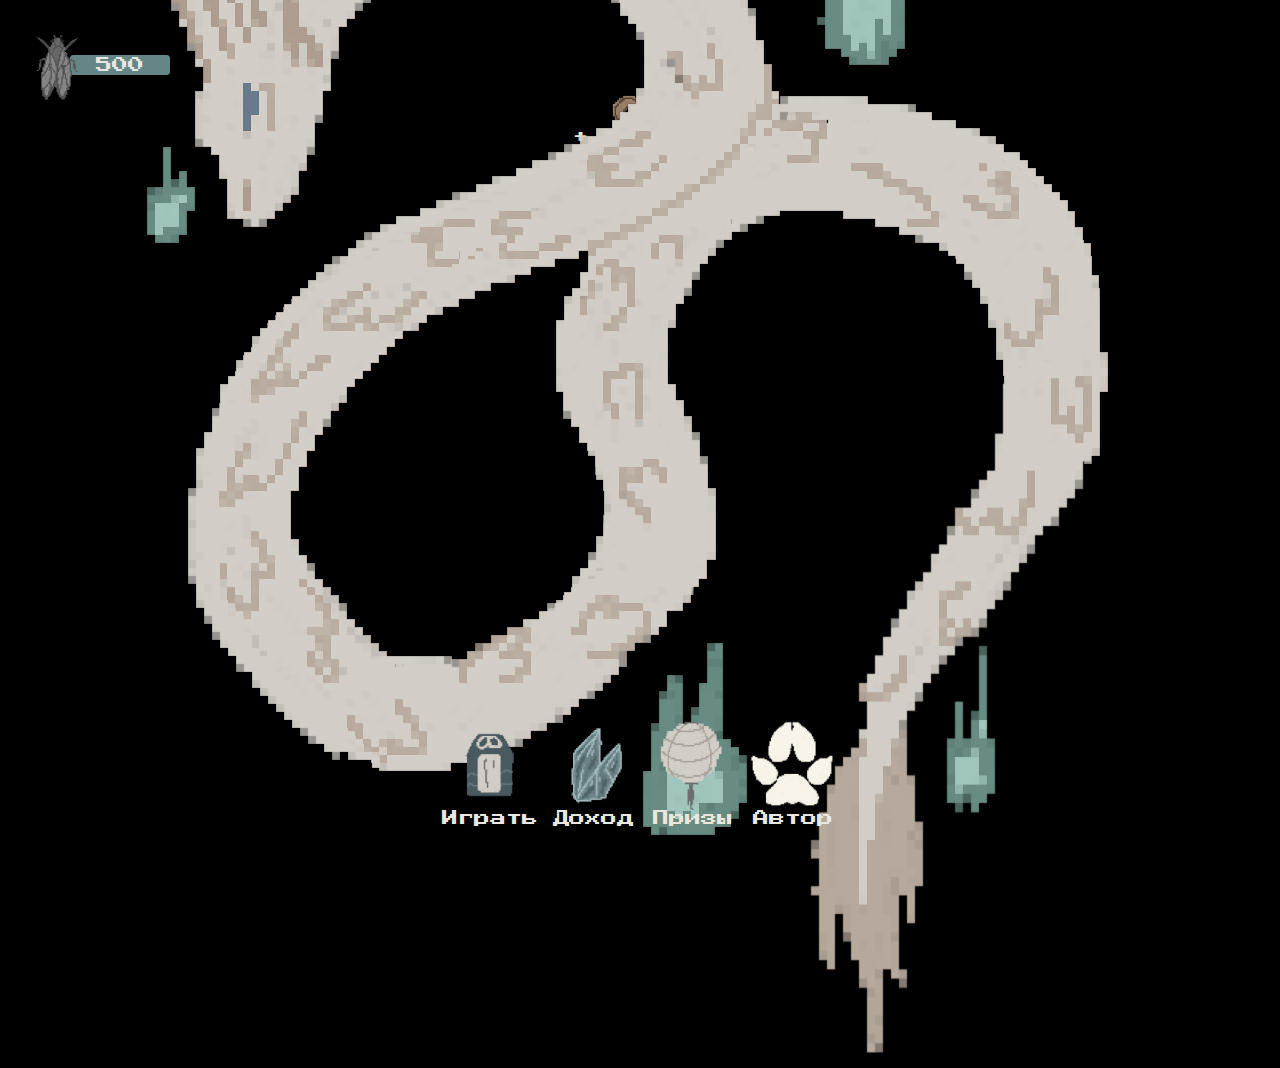
<file: index.html>
<!DOCTYPE html>
<html lang="en">
	<head>
		<meta charset="UTF-8" />
		<meta name="viewport" content="width=device-width, initial-scale=1.0" />
		<title>Document</title>
		<link rel="stylesheet" href="style.css" />
	</head>
	<body class="bodyIndex">
		<div class="scorePanel">
			<div class="topScorePanel">
				<div class="energy">
					<img src="pngcicada.png" />
					<div id="energyBox">
						<div id="energyFill"></div>
						<span id="energyText">500</span>
					</div>
				</div>
			</div>
			<div class="centreScorePanel">
				<img src="pngcoin.png" />
				<span id="score">0</span>
			</div>
			<div class="bottomScorePanel">
				<p>+ <span id="scoreInHour">0</span> в час</p>
			</div>
		</div>
		<div class="objectPanel">
			<img src="pngdragon.png" />
		</div>
		<div class="menuPanel">
			<a href="#" class="menuText">
				<div class="menuButton">
					<img src="pngtalisman.png" />
					<p>Играть</p>
				</div></a
			>
			<a href="#" class="menuText">
				<div class="menuButton">
					<img src="pngcrystal.png" />
					<p>Доход</p>
				</div></a
			>
			<a href="#" class="menuText">
				<div class="menuButton">
					<img src="pnglantern.png" />
					<p>Призы</p>
				</div></a
			>
			<a href="#" class="menuText">
				<div class="menuButton">
					<img src="pngpaw.png" />
					<p>Автор</p>
				</div></a
			>
		</div>
	</body>
</html>
</file>
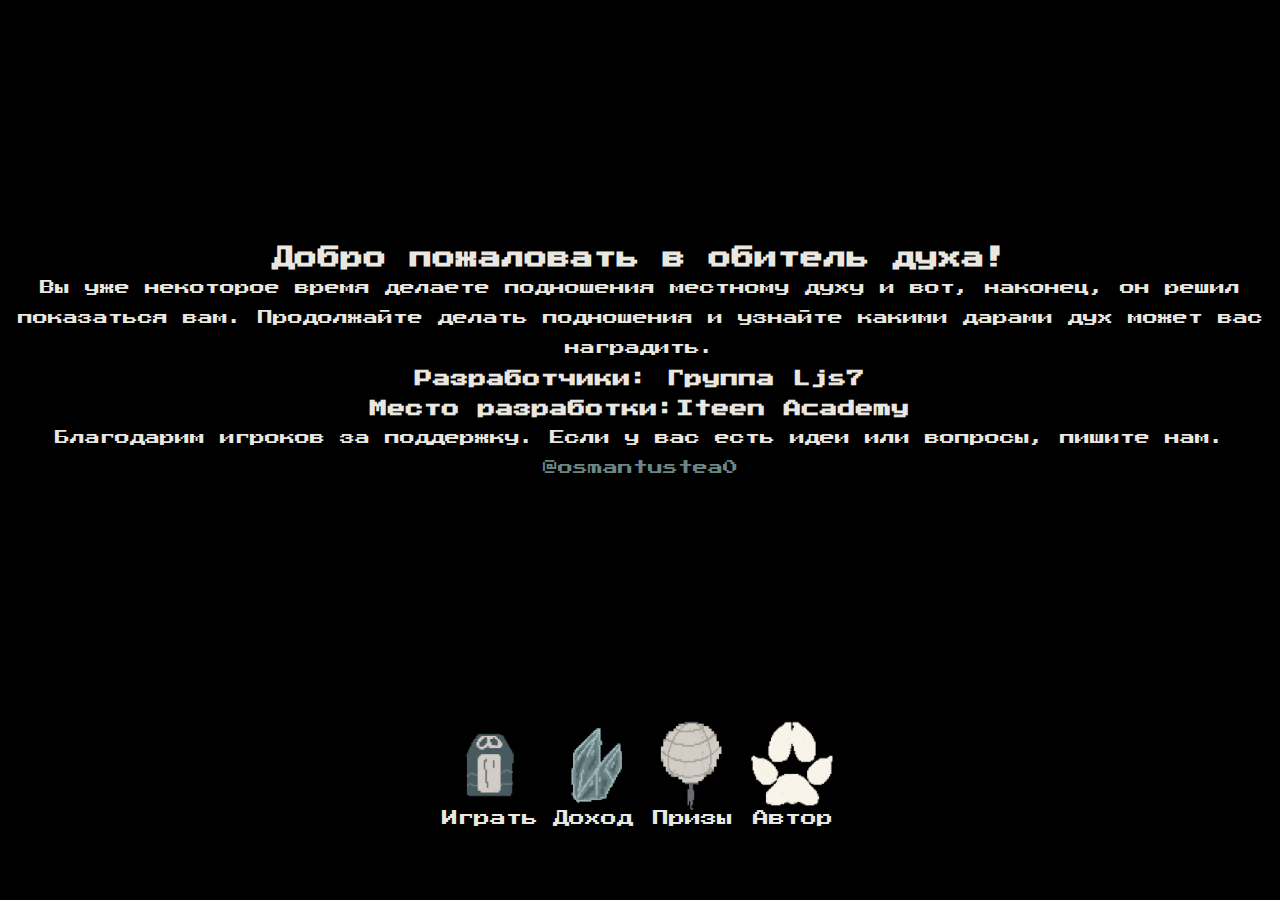
<file: author.html>
<!DOCTYPE html>
<html lang="en">
	<head>
		<meta charset="UTF-8" />
		<meta name="viewport" content="width=device-width, initial-scale=1.0" />
		<title>Document</title>
		<link rel="stylesheet" href="style.css" />
	</head>
	<body class="bodyAuthor">
		<div class="AuthorPanel">
			<div class="TextAuthorPanel">
				<h2>Добро пожаловать в обитель духа!</h2>
				<p>
					Вы уже некоторое время делаете подношения местному духу и вот,
					наконец, он решил показаться вам. Продолжайте делать подношения и
					узнайте какими дарами дух может вас наградить.
				</p>
				<h3>Разработчики: Группа Ljs7</h3>
				<h3>Место разработки:Iteen Academy</h3>
				<p>
					Благодарим игроков за поддержку. Если у вас есть идеи или вопросы,
					пишите нам.
				</p>
				<a href="https://t.me/osmantustea0" class="AuthorLink">@osmantustea0</a>
			</div>
		</div>
		<div class="menuPanel">
			<a href="index.html" class="menuText">
				<div class="menuButton">
					<img src="pngtalisman.png" />
					<p>Играть</p>
				</div></a
			>
			<a href="earnings.html" class="menuText">
				<div class="menuButton">
					<img src="pngcrystal.png" />
					<p>Доход</p>
				</div></a
			>
			<a href="#" class="menuText">
				<div class="menuButton">
					<img src="pnglantern.png" />
					<p>Призы</p>
				</div></a
			>
			<a href="#" class="menuText">
				<div class="menuButton">
					<img src="pngpaw.png" />
					<p>Автор</p>
				</div></a
			>
		</div>
	</body>
</html>
</file>
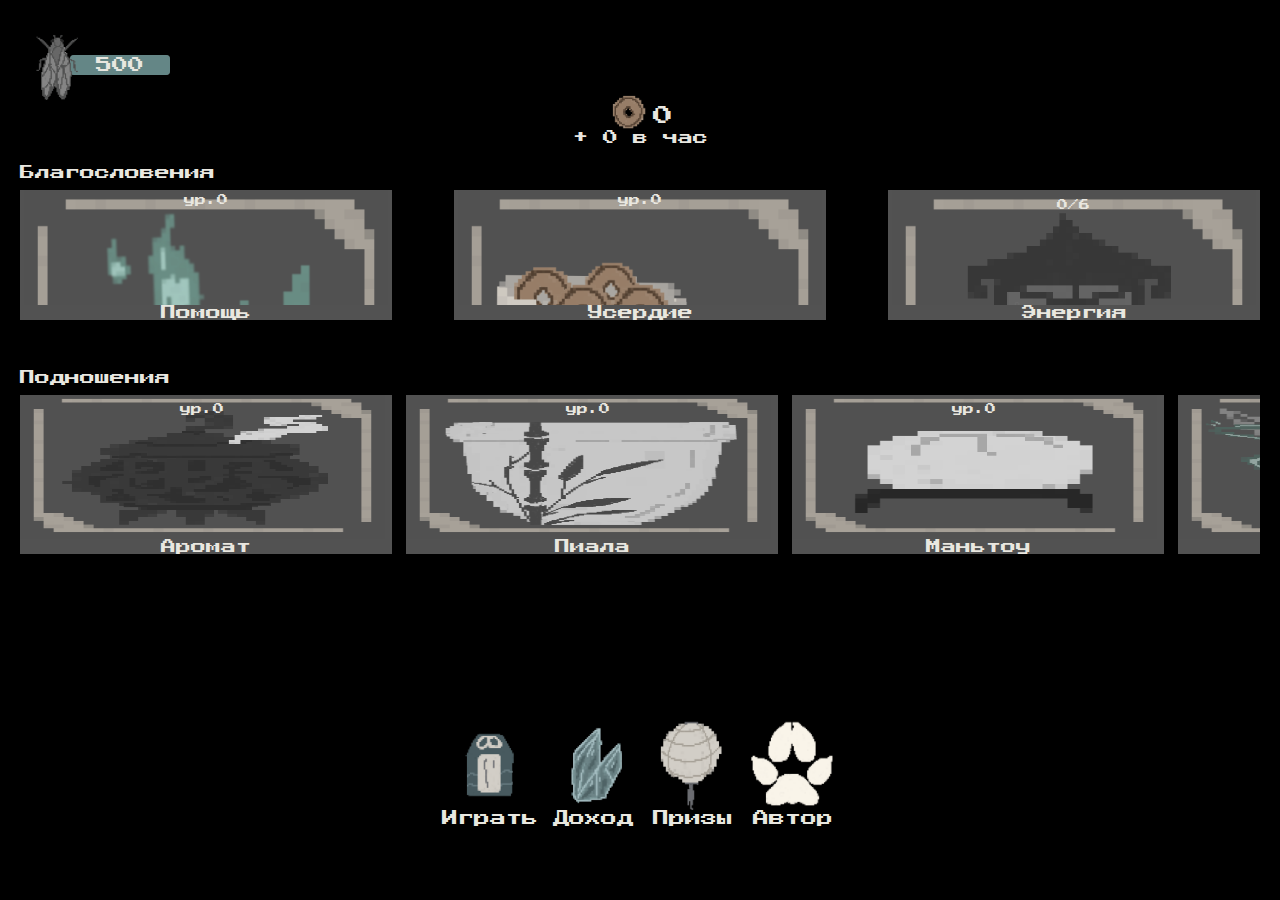
<file: earnings.html>
<!DOCTYPE html>
<html lang="en">
	<head>
		<meta charset="UTF-8" />
		<meta
			name="viewport"
			content="width=device-width, initial-scale=1.0, user-scalable=no"
		/>
		<title>Document</title>
		<link rel="stylesheet" href="style.css" />
	</head>
	<body class="bodyIndex">
		<div class="scorePanel">
			<div class="topScorePanel">
				<div class="energy">
					<img src="pngcicada.png" />
					<div id="energyBox">
						<div id="energyFill"></div>
						<span id="energyText">500</span>
					</div>
				</div>
			</div>
			<div class="centreScorePanel">
				<img src="pngcoin.png" />
				<span id="score">0</span>
			</div>
			<div class="bottomScorePanel">
				<p>+ <span id="scoreInHour">0</span> в час</p>
			</div>
		</div>
		<div class="cardsPanel">
			<div class="upgradeCards">
				<p class="upgradeText">Благословения</p>
				<div class="containerUpgradeCards">
					<div class="card" id="clickFullEnergy">
						<div class="imageCard">
							<p class="lvlText">
								ур. <span id="lvlFullEnergy" class="lvlFullEnergy">0</span>
							</p>
						</div>
						<p class="textCard">Помощь</p>
					</div>
					<div class="card" id="clickCountClick">
						<div class="imageCard">
							<p class="lvlText">ур. <span id="lvlCountClick">0</span></p>
						</div>
						<p class="textCard">Усердие</p>
					</div>
					<div class="card" id="clickRestart">
						<div class="imageCard">
							<p class="lvlText">
							<p class="lvlText"><span id="lvlRestart" class="lvlRestart">0</span>/6</p>
						</p>
						</div>
						<p class="textCard">Энергия</p>
					</div>
				</div>
			</div>
			<div class="upgradeCards">
				<p class="upgradeText">Подношения</p>
				<div class="passiveContainer">
					<div class="card cardPassive" data-id="1"></div>
					<div class="card cardPassive" data-id="2"></div>
					<div class="card cardPassive" data-id="3"></div>
					<div class="card cardPassive" data-id="4"></div>
					<div class="card cardPassive" data-id="5"></div>
				</div>
			</div>
		</div>
		<div class="menuPanel">
			<a href="index.html" class="menuText">
				<div class="menuButton">
					<img src="pngtalisman.png" />
					<p>Играть</p>
				</div></a
			>
			<a href="earnings.html" class="menuText">
				<div class="menuButton">
					<img src="pngcrystal.png" />
					<p>Доход</p>
				</div></a
			>
			<a href="#" class="menuText">
				<div class="menuButton">
					<img src="pnglantern.png" />
					<p>Призы</p>
				</div></a
			>
			<a href="author.html" class="menuText">
				<div class="menuButton">
					<img src="pngpaw.png" />
					<p>Автор</p>
				</div></a
			>
		</div>
		<dialog id="screenLvlEnergy" class="dialog">
			<form method="dialog">
				<button class="closeButton">X</button>
				<img class="imgDialog" src="pngCardFire.png" />
				<h2>Помощь</h2>
				<div class="textContainer">
					<p>ур. <span class="lvlFullEnergy">0</span></p>
					<img src="pngcicada.png" />
					<p>+<span id="countEnergy">100</span></p>
				</div>
				<button class="pay" id="payLvlEnergy">
					<p>Купить за <span id="priceLvlEnergy">300</span></p>
				</button>
			</form>
		</dialog>
		<dialog id="screenRestart" class="dialog">
			<form method="dialog">
				<button class="closeButton">X</button>
				<img class="imgDialog" src="pngCardCicada.png" />
				<h2>Энергия</h2>
				<div class="textContainer">
					<p><span class="lvlRestart">0</span>/6</p>
					<img src="pngcicada.png" />
					<p>Восстановление энергии</p>
				</div>
				<button class="pay" id="payLvlRestart">
					<p>Бесплатно</p>
				</button>
			</form>
		</dialog>
			<dialog id="screenMulticlick" class="dialog">
			<form method="dialog">
				<button class="closeButton">X</button>
				<img class="imgDialog" src="pngcardcoins.png" />
				<h2>Усердие</h2>
				<div class="textContainer">
					<p>ур. <span class="lvlMulticlick">0</span></p>
					<img src="pngcoin.png" />
					<p>+<span id="Multiclick"></span></p>
				</div>
				<button class="pay" id="payMulticlick">
					<p>Купить за <span id="priceMulticlick">50</span></p>
				</button>
			</form>
		</dialog>
		<dialog class="dialog" id="screenPassive"></dialog>
		<script src="script.js"></script>
	</body>
</html>
</file>
<file: style.css>
.bodyIndex {
	width: 100%;
	height: 100vh;
	display: grid;
	grid-template-rows: 15% 65% 20%;
	background-size: cover;
	background-color: rgb(0, 0, 0);
}
* {
	padding: 0;
	margin: 0;
}
.objectPanel {
	display: flex;
	justify-content: center;
	align-items: center;
}
.objectPanel img {
	width: 100%;
}
.menuPanel {
	display: flex;
	justify-content: center;
}
.menuButton img {
	width: auto;
	height: 90px;
}
.menuButton {
	margin-left: 5px;
	margin-right: 5px;
	margin-bottom: 40px;
	display: flex;
	flex-direction: column;
	align-items: center;
}
.menuText {
	text-decoration: none;
	color: #e9e7e0;
	font-family: MyFont;
}
@font-face {
	font-family: MyFont;
	src: url(PressStart2P-Regular.ttf);
}
.topScorePanel {
	height: 60%;
}
.energy {
	display: flex;
	justify-content: flex-start;
	align-items: center;
	margin-top: 30px;
}
.energy img {
	width: 70px;
	position: relative;
	left: 24px;
	z-index: 5;
}
#energyBox {
	width: 100px;
	height: 20px;
	border-radius: 4px;
	background-color: rgb(75, 84, 85);
	color: white;
	font-weight: 400;
	display: flex;
	justify-content: center;
	align-items: center;
	position: relative;
}
#energyFill {
	position: absolute;
	width: 100%;
	height: 100%;
	left: 0;
	border-radius: 4px;
	background-color: rgb(100, 134, 134);
}
#energyText {
	z-index: 5;
	font-size: 16px;
	text-decoration: none;
	color: #e9e7e0;
	font-family: MyFont;
}
@font-face {
	font-family: MyFont;
	src: url(PressStart2P-Regular.ttf);
}
.centreScorePanel {
	height: 7%;
	display: flex;
	justify-content: center;
	align-items: center;
}
.centreScorePanel img {
	width: 40px;
	margin-right: 5px;
	margin-bottom: 10px;
}
#score {
	text-decoration: none;
	color: #e9e7e0;
	font-family: MyFont;
	font-size: 20px;
	font-weight: 500;
}
@font-face {
	font-family: MyFont;
	src: url(PressStart2P-Regular.ttf);
}
.bottomScorePanel {
	display: flex;
	justify-content: center;
	align-items: center;
	text-decoration: none;
	color: #e9e7e0;
	font-family: MyFont;
	font-size: 15px;
	font-weight: 100;
	margin-top: 10px;
}
@font-face {
	font-family: MyFont;
	src: url(PressStart2P-Regular.ttf);
}
.plus {
	position: absolute;
	text-decoration: none;
	color: #ffffff;
	font-family: MyFont;
	font-size: 18px;
	font-weight: 100;
	animation: moveUp 2s forwards;
}
@keyframes moveUp {
	0% {
		transform: translateY(0);
		opacity: 1;
	}
	100% {
		transform: translateY(-200px);
		opacity: 0;
	}
}
.bodyAuthor {
	width: 100%;
	height: 100vh;
	display: grid;
	grid-template-rows: 80% 20%;
	background-color: rgb(0, 0, 0);
}
.AuthorPanel {
	display: flex;
	justify-content: center;
	align-items: center;
	flex-direction: column;
	text-align: center;
}
.TextAuthorPanel {
	display: flex;
	justify-content: center;
	align-items: center;
	flex-direction: column;
	margin-top: 5px;
	text-decoration: none;
	color: #e9e7e0;
	font-family: MyFont;
	font-size: 15px;
	font-weight: 50;
	height: auto;
	width: auto;
	line-height: 30px;
}
.AuthorLink {
	text-decoration: none;
	color: rgb(107, 134, 134);
	font-family: MyFont;
}
@font-face {
	font-family: MyFont;
	src: url(PressStart2P-Regular.ttf);
}
.upgradeText {
	text-decoration: none;
	color: #e9e7e0;
	font-size: 15px;
	font-family: MyFont;
	margin-bottom: 10px;
	margin-top: 10px;
}
@font-face {
	font-family: MyFont;
	src: url(PressStart2P-Regular.ttf);
}
.textCard {
	text-decoration: none;
	color: #e9e7e0;
	font-size: 15px;
	font-family: MyFont;
}
@font-face {
	font-family: MyFont;
	src: url(PressStart2P-Regular.ttf);
}
.lvlText {
	text-decoration: none;
	color: #e9e7e0;
	font-size: 11px;
	font-family: MyFont;
	padding-top: 5px;
	display: flex;
	justify-content: center;
}
@font-face {
	font-family: MyFont;
	src: url(PressStart2P-Regular.ttf);
}
.upgradeCards {
	width: calc(100vw - 40px);
	padding: 20px;
}
.card {
	width: 30%;
	height: 130px;
	background-color: rgb(82, 82, 82);
	display: flex;
	flex-direction: column;
	align-items: center;
	justify-content: space-around;
}
.containerUpgradeCards {
	display: flex;
	justify-content: space-between;
}
.imageCard {
	width: 98%;
	height: 140px;
}
.card:nth-child(1) .imageCard {
	background-image: url(pngCardFire.png);
	background-size: cover;
}
.card:nth-child(2) .imageCard {
	background-image: url(pngcardcoins.png);
	background-size: cover;
}
.card:nth-child(3) .imageCard {
	background-image: url(pngCardCicada.png);
	background-size: cover;
}
.dialog {
	position: fixed;
	inset: auto 0 0 0;
	border: 4px solid #e9e7e0;
	width: calc(100% - 48px);
	border-bottom: 0px;
	height: 70vh;
	background-color: rgb(47, 47, 47);
	padding: 20px;
}
.imgDialog {
	width: 85%;
	height: auto;
}
.textContainer img {
	width: 60px;
}
form {
	height: 100%;
	display: flex;
	flex-direction: column;
	justify-content: space-around;
	align-items: center;
}
.closeButton {
	text-decoration: none;
	color: rgb(47, 47, 47);
	width: 40px;
	height: auto;
	padding: 5px;
	background-color: #e9e7e0;
	font-size: 25px;
	display: flex;
	justify-content: center;
	align-items: center;
	font-family: MyFont;
}
@font-face {
	font-family: MyFont;
	src: url(PressStart2P-Regular.ttf);
}
form h2 {
	font-family: MyFont;
	color: #e9e7e0;
}
.textContainer {
	display: flex;
	justify-content: center;
	align-items: center;
	color: #e9e7e0;
	font-family: MyFont;
}
.pay {
	width: 50%;
	height: 7vh;
	background-color: rgb(70, 69, 69);
	font-family: MyFont;
	color: #e9e7e0;
	display: flex;
	justify-content: center;
	align-items: center;
}
::backdrop {
	background-color: rgba(0, 0, 0, 0.308);
}
.passiveContainer {
	height: 100%;
	width: calc(100vw - 40px);
	white-space: nowrap;
	overflow-x: auto;
}
.cardPassive {
	display: inline-block;
	margin-right: 10px;
	height: 100%;
}
.passiveContainer::-webkit-scrollbar {
	display: none;
}
</file>
